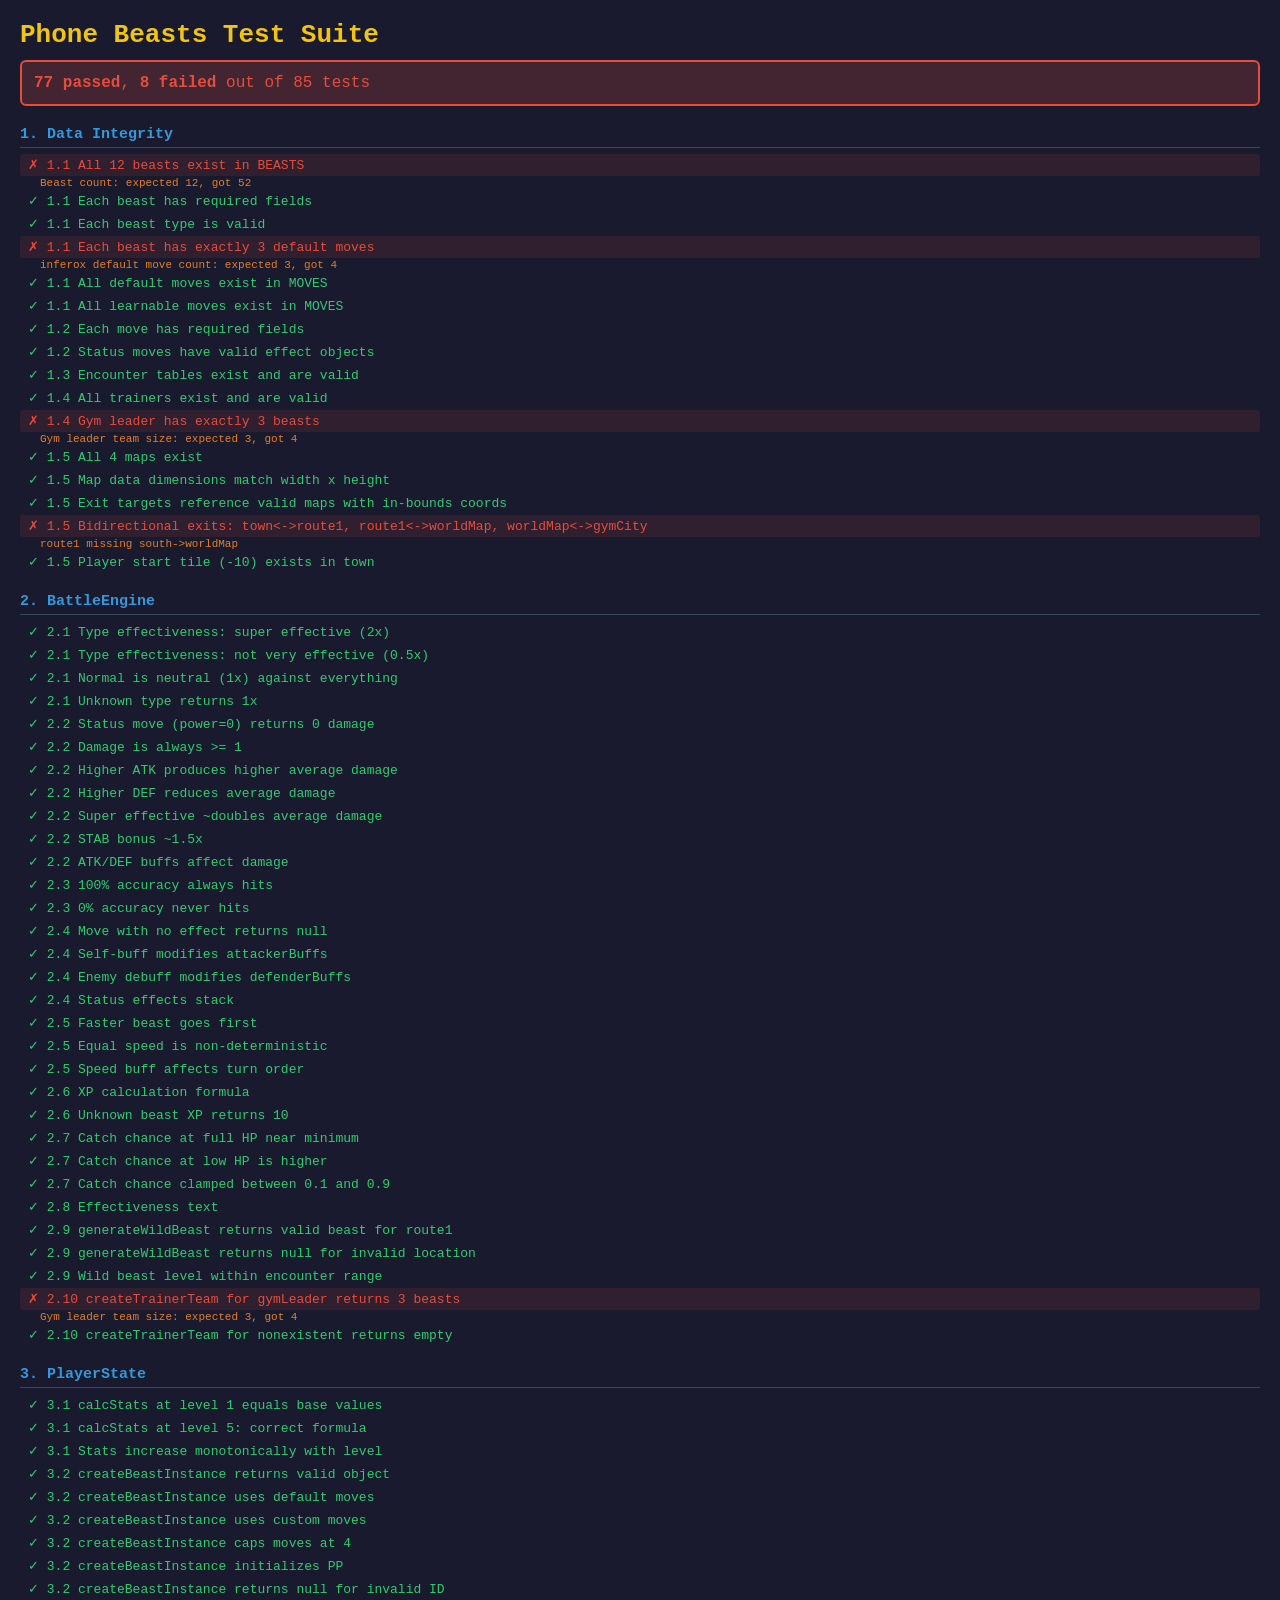
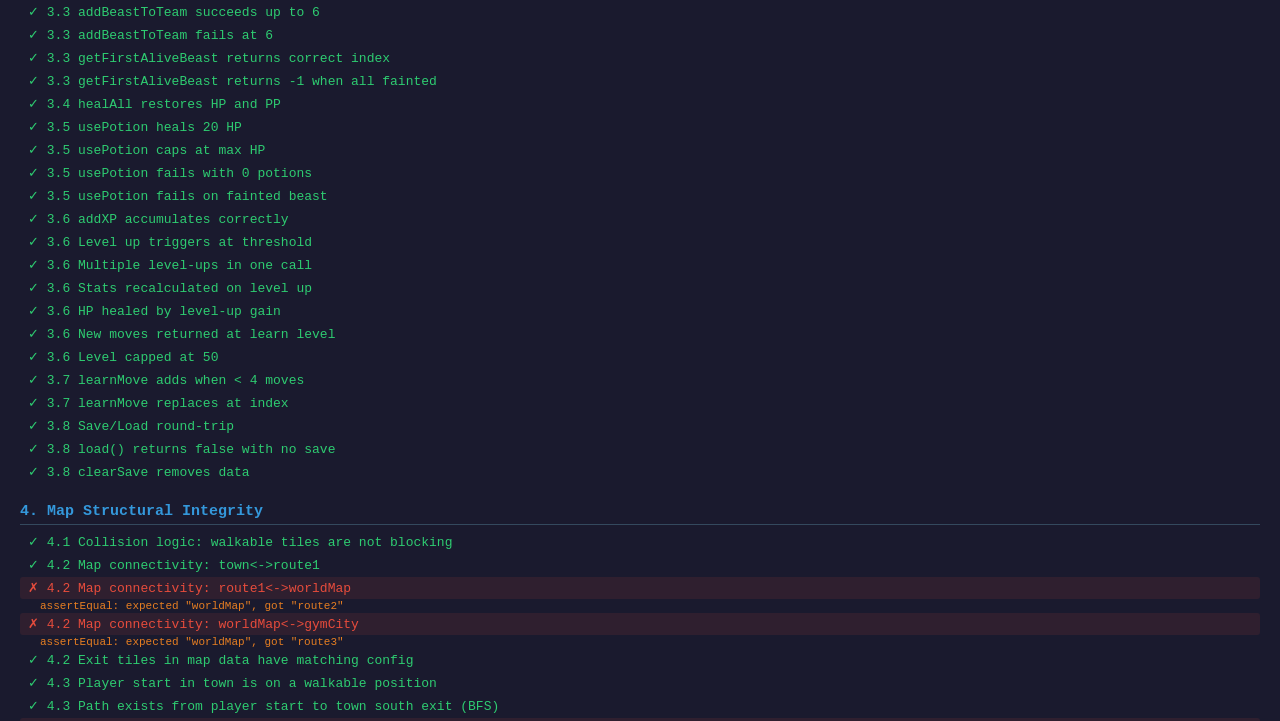
<file: tests.html>
<!DOCTYPE html>
<html lang="en">
<head>
    <meta charset="UTF-8">
    <meta name="viewport" content="width=device-width, initial-scale=1.0">
    <title>Phone Beasts - Test Suite</title>
    <style>
        * { margin: 0; padding: 0; box-sizing: border-box; }
        body { font-family: monospace; background: #1a1a2e; color: #ecf0f1; padding: 20px; font-size: 13px; }
        h1 { color: #f1c40f; margin-bottom: 10px; }
        #summary { font-size: 16px; padding: 12px; margin-bottom: 20px; border-radius: 6px; }
        .suite { margin-bottom: 20px; }
        .suite-header { color: #3498db; font-size: 15px; font-weight: bold; margin-bottom: 6px; border-bottom: 1px solid #34495e; padding-bottom: 4px; }
        .test { padding: 3px 8px; margin: 1px 0; border-radius: 3px; }
        .pass { color: #2ecc71; }
        .fail { color: #e74c3c; background: rgba(231,76,60,0.1); }
        .fail-detail { color: #e67e22; font-size: 11px; margin-left: 20px; }
    </style>
</head>
<body>
    <h1>Phone Beasts Test Suite</h1>
    <div id="summary"></div>
    <div id="results"></div>

    <!-- Load only data + engine (no Phaser needed) -->
    <script src="js/data/moves.js"></script>
    <script src="js/data/beasts.js"></script>
    <script src="js/data/maps.js"></script>
    <script src="js/engine/PlayerState.js"></script>
    <script src="js/engine/BattleEngine.js"></script>

    <script>
    // ============================================================
    // Minimal Test Runner
    // ============================================================
    var _passed = 0, _failed = 0, _results = '';
    var _currentSuite = '';

    function suite(name, fn) {
        _results += '<div class="suite"><div class="suite-header">' + name + '</div>';
        _currentSuite = name;
        fn();
        _results += '</div>';
    }

    function test(name, fn) {
        try {
            fn();
            _passed++;
            _results += '<div class="test pass">\u2713 ' + name + '</div>';
        } catch(e) {
            _failed++;
            _results += '<div class="test fail">\u2717 ' + name + '</div>';
            _results += '<div class="fail-detail">' + e.message + '</div>';
        }
    }

    function assert(condition, msg) {
        if (!condition) throw new Error(msg || 'Assertion failed');
    }

    function assertEqual(actual, expected, msg) {
        if (actual !== expected) {
            throw new Error((msg || 'assertEqual') + ': expected ' + JSON.stringify(expected) + ', got ' + JSON.stringify(actual));
        }
    }

    function assertClose(actual, expected, tolerance, msg) {
        if (Math.abs(actual - expected) > tolerance) {
            throw new Error((msg || 'assertClose') + ': expected ~' + expected + ' (\u00b1' + tolerance + '), got ' + actual);
        }
    }

    // Helper: reset PlayerState to clean defaults
    function resetPlayerState() {
        PlayerState.name = 'Trainer';
        PlayerState.team = [];
        PlayerState.inventory = { potions: 5, traps: 10 };
        PlayerState.position = { map: 'town', x: 3, y: 5 };
        PlayerState.badges = [];
        PlayerState.defeatedTrainers = [];
        PlayerState.hasStarter = false;
    }

    // ============================================================
    // Suite 1: Data Integrity
    // ============================================================
    suite('1. Data Integrity', function() {

        var expectedBeasts = ['emberon','tidalin','thornleaf','sparkit','pebblor','breezlet',
                              'flickerbug','pudlop','vinewhip','dustmole','zappfly','shellbit'];
        var validTypes = ['fire','water','grass','electric','ground','normal'];

        test('1.1 All 12 beasts exist in BEASTS', function() {
            for (var i = 0; i < expectedBeasts.length; i++) {
                assert(BEASTS[expectedBeasts[i]], 'Missing beast: ' + expectedBeasts[i]);
            }
            var count = Object.keys(BEASTS).length;
            assertEqual(count, 12, 'Beast count');
        });

        test('1.1 Each beast has required fields', function() {
            for (var id in BEASTS) {
                var b = BEASTS[id];
                assert(b.id, id + ' missing id');
                assert(b.name, id + ' missing name');
                assert(b.type, id + ' missing type');
                assert(b.baseStats, id + ' missing baseStats');
                assert(b.baseStats.hp > 0, id + ' hp <= 0');
                assert(b.baseStats.atk > 0, id + ' atk <= 0');
                assert(b.baseStats.def > 0, id + ' def <= 0');
                assert(b.baseStats.spd > 0, id + ' spd <= 0');
                assert(b.baseXP > 0, id + ' baseXP <= 0');
                assert(Array.isArray(b.defaultMoves), id + ' defaultMoves not array');
                assert(b.learnableMoves !== undefined, id + ' missing learnableMoves');
                assert(b.colors, id + ' missing colors');
                assert(b.colors.primary, id + ' missing primary color');
                assert(b.colors.secondary, id + ' missing secondary color');
                assert(b.colors.accent, id + ' missing accent color');
            }
        });

        test('1.1 Each beast type is valid', function() {
            for (var id in BEASTS) {
                assert(validTypes.indexOf(BEASTS[id].type) >= 0,
                    id + ' has invalid type: ' + BEASTS[id].type);
            }
        });

        test('1.1 Each beast has exactly 3 default moves', function() {
            for (var id in BEASTS) {
                assertEqual(BEASTS[id].defaultMoves.length, 3,
                    id + ' default move count');
            }
        });

        test('1.1 All default moves exist in MOVES', function() {
            for (var id in BEASTS) {
                var moves = BEASTS[id].defaultMoves;
                for (var i = 0; i < moves.length; i++) {
                    assert(MOVES[moves[i]], id + ' references missing move: ' + moves[i]);
                }
            }
        });

        test('1.1 All learnable moves exist in MOVES', function() {
            for (var id in BEASTS) {
                var lm = BEASTS[id].learnableMoves;
                for (var lvl in lm) {
                    assert(MOVES[lm[lvl]], id + ' learnable move missing: ' + lm[lvl] + ' at L' + lvl);
                }
            }
        });

        test('1.2 Each move has required fields', function() {
            for (var id in MOVES) {
                var m = MOVES[id];
                assert(m.name, id + ' missing name');
                assert(m.type, id + ' missing type');
                assert(m.power >= 0, id + ' power < 0');
                assert(m.accuracy >= 0 && m.accuracy <= 100, id + ' accuracy out of range');
                assert(m.pp > 0, id + ' pp <= 0');
            }
        });

        test('1.2 Status moves have valid effect objects', function() {
            for (var id in MOVES) {
                var m = MOVES[id];
                if (m.power === 0 && m.effect) {
                    assert(m.effect.stat, id + ' effect missing stat');
                    assert(m.effect.target === 'self' || m.effect.target === 'enemy',
                        id + ' effect.target invalid: ' + m.effect.target);
                    assert(typeof m.effect.amount === 'number', id + ' effect.amount not number');
                }
            }
        });

        test('1.3 Encounter tables exist and are valid', function() {
            assert(ENCOUNTERS.route1 && ENCOUNTERS.route1.length > 0, 'route1 encounters missing');
            assert(ENCOUNTERS.worldMap && ENCOUNTERS.worldMap.length > 0, 'worldMap encounters missing');

            var allEnc = ENCOUNTERS.route1.concat(ENCOUNTERS.worldMap);
            for (var i = 0; i < allEnc.length; i++) {
                var e = allEnc[i];
                assert(BEASTS[e.id], 'Encounter references missing beast: ' + e.id);
                assert(e.weight > 0, 'Encounter weight <= 0 for ' + e.id);
                assert(e.minLevel <= e.maxLevel, 'minLevel > maxLevel for ' + e.id);
            }
        });

        test('1.4 All trainers exist and are valid', function() {
            var trainerKeys = ['route1_trainer1', 'route1_trainer2', 'gymLeader'];
            for (var i = 0; i < trainerKeys.length; i++) {
                var key = trainerKeys[i];
                var t = TRAINERS[key];
                assert(t, 'Missing trainer: ' + key);
                assert(t.name, key + ' missing name');
                assert(Array.isArray(t.dialog) && t.dialog.length > 0, key + ' missing dialog');
                assert(Array.isArray(t.defeatDialog) && t.defeatDialog.length > 0, key + ' missing defeatDialog');
                assert(Array.isArray(t.team) && t.team.length > 0, key + ' missing team');

                for (var j = 0; j < t.team.length; j++) {
                    var tm = t.team[j];
                    assert(BEASTS[tm.id], key + ' team member references missing beast: ' + tm.id);
                    for (var k = 0; k < tm.moves.length; k++) {
                        assert(MOVES[tm.moves[k]], key + ' team member move missing: ' + tm.moves[k]);
                    }
                }
            }
        });

        test('1.4 Gym leader has exactly 3 beasts', function() {
            assertEqual(TRAINERS.gymLeader.team.length, 3, 'Gym leader team size');
        });

        test('1.5 All 4 maps exist', function() {
            assert(MAPS.town, 'Missing town map');
            assert(MAPS.route1, 'Missing route1 map');
            assert(MAPS.worldMap, 'Missing worldMap map');
            assert(MAPS.gymCity, 'Missing gymCity map');
        });

        test('1.5 Map data dimensions match width x height', function() {
            for (var key in MAPS) {
                var m = MAPS[key];
                assertEqual(m.data.length, m.height, key + ' height mismatch');
                for (var y = 0; y < m.data.length; y++) {
                    assertEqual(m.data[y].length, m.width, key + ' row ' + y + ' width mismatch');
                }
            }
        });

        test('1.5 Exit targets reference valid maps with in-bounds coords', function() {
            for (var key in MAPS) {
                var exits = MAPS[key].exits;
                for (var dir in exits) {
                    var exit = exits[dir];
                    assert(MAPS[exit.targetMap], key + ' exit ' + dir + ' targets missing map: ' + exit.targetMap);
                    var target = MAPS[exit.targetMap];
                    assert(exit.targetX >= 0 && exit.targetX < target.width,
                        key + ' exit ' + dir + ' targetX out of bounds');
                    assert(exit.targetY >= 0 && exit.targetY < target.height,
                        key + ' exit ' + dir + ' targetY out of bounds');
                }
            }
        });

        test('1.5 Bidirectional exits: town<->route1, route1<->worldMap, worldMap<->gymCity', function() {
            // town south -> route1, route1 north -> town
            assert(MAPS.town.exits.south && MAPS.town.exits.south.targetMap === 'route1', 'town missing south->route1');
            assert(MAPS.route1.exits.north && MAPS.route1.exits.north.targetMap === 'town', 'route1 missing north->town');
            // route1 south -> worldMap, worldMap north -> route1
            assert(MAPS.route1.exits.south && MAPS.route1.exits.south.targetMap === 'worldMap', 'route1 missing south->worldMap');
            assert(MAPS.worldMap.exits.north && MAPS.worldMap.exits.north.targetMap === 'route1', 'worldMap missing north->route1');
            // worldMap east -> gymCity, gymCity west -> worldMap
            assert(MAPS.worldMap.exits.east && MAPS.worldMap.exits.east.targetMap === 'gymCity', 'worldMap missing east->gymCity');
            assert(MAPS.gymCity.exits.west && MAPS.gymCity.exits.west.targetMap === 'worldMap', 'gymCity missing west->worldMap');
        });

        test('1.5 Player start tile (-10) exists in town', function() {
            var found = false;
            for (var y = 0; y < MAPS.town.data.length; y++) {
                for (var x = 0; x < MAPS.town.data[y].length; x++) {
                    if (MAPS.town.data[y][x] === -10) found = true;
                }
            }
            assert(found, 'Player start tile -10 not found in town');
        });
    });

    // ============================================================
    // Suite 2: BattleEngine
    // ============================================================
    suite('2. BattleEngine', function() {

        test('2.1 Type effectiveness: super effective (2x)', function() {
            assertEqual(BattleEngine.getTypeMultiplier('fire', 'grass'), 2, 'fire>grass');
            assertEqual(BattleEngine.getTypeMultiplier('water', 'fire'), 2, 'water>fire');
            assertEqual(BattleEngine.getTypeMultiplier('grass', 'water'), 2, 'grass>water');
            assertEqual(BattleEngine.getTypeMultiplier('electric', 'water'), 2, 'electric>water');
            assertEqual(BattleEngine.getTypeMultiplier('ground', 'electric'), 2, 'ground>electric');
        });

        test('2.1 Type effectiveness: not very effective (0.5x)', function() {
            assertEqual(BattleEngine.getTypeMultiplier('fire', 'water'), 0.5, 'fire vs water');
            assertEqual(BattleEngine.getTypeMultiplier('water', 'grass'), 0.5, 'water vs grass');
            assertEqual(BattleEngine.getTypeMultiplier('grass', 'fire'), 0.5, 'grass vs fire');
            assertEqual(BattleEngine.getTypeMultiplier('electric', 'ground'), 0.5, 'electric vs ground');
        });

        test('2.1 Normal is neutral (1x) against everything', function() {
            var types = ['fire','water','grass','electric','ground','normal'];
            for (var i = 0; i < types.length; i++) {
                assertEqual(BattleEngine.getTypeMultiplier('normal', types[i]), 1, 'normal vs ' + types[i]);
            }
        });

        test('2.1 Unknown type returns 1x', function() {
            assertEqual(BattleEngine.getTypeMultiplier('fairy', 'fire'), 1);
        });

        test('2.2 Status move (power=0) returns 0 damage', function() {
            var attacker = { level: 10, stats: { atk: 50, spd: 30 }, type: 'normal' };
            var defender = { stats: { def: 40, spd: 30 }, type: 'normal' };
            assertEqual(BattleEngine.calcDamage(attacker, MOVES.growl, defender, {}, {}), 0);
        });

        test('2.2 Damage is always >= 1', function() {
            var attacker = { level: 1, stats: { atk: 1, spd: 10 }, type: 'normal' };
            var defender = { stats: { def: 999, spd: 10 }, type: 'normal' };
            for (var i = 0; i < 20; i++) {
                var dmg = BattleEngine.calcDamage(attacker, MOVES.tackle, defender, {}, {});
                assert(dmg >= 1, 'Damage was ' + dmg);
            }
        });

        test('2.2 Higher ATK produces higher average damage', function() {
            var weak = { level: 10, stats: { atk: 30, spd: 30 }, type: 'normal' };
            var strong = { level: 10, stats: { atk: 80, spd: 30 }, type: 'normal' };
            var defender = { stats: { def: 40, spd: 30 }, type: 'normal' };
            var sumWeak = 0, sumStrong = 0, n = 200;
            for (var i = 0; i < n; i++) {
                sumWeak += BattleEngine.calcDamage(weak, MOVES.tackle, defender, {}, {});
                sumStrong += BattleEngine.calcDamage(strong, MOVES.tackle, defender, {}, {});
            }
            assert(sumStrong / n > sumWeak / n, 'Strong ATK avg (' + (sumStrong/n).toFixed(1) + ') should > weak (' + (sumWeak/n).toFixed(1) + ')');
        });

        test('2.2 Higher DEF reduces average damage', function() {
            var attacker = { level: 10, stats: { atk: 50, spd: 30 }, type: 'normal' };
            var weakDef = { stats: { def: 20, spd: 30 }, type: 'normal' };
            var strongDef = { stats: { def: 80, spd: 30 }, type: 'normal' };
            var sumWeak = 0, sumStrong = 0, n = 200;
            for (var i = 0; i < n; i++) {
                sumWeak += BattleEngine.calcDamage(attacker, MOVES.tackle, weakDef, {}, {});
                sumStrong += BattleEngine.calcDamage(attacker, MOVES.tackle, strongDef, {}, {});
            }
            assert(sumWeak / n > sumStrong / n, 'Weak DEF takes more damage');
        });

        test('2.2 Super effective ~doubles average damage', function() {
            var attacker = { level: 10, stats: { atk: 50, spd: 30 }, type: 'normal' };
            var neutralDef = { stats: { def: 40, spd: 30 }, type: 'normal' };
            var weakDef = { stats: { def: 40, spd: 30 }, type: 'grass' };
            var sumN = 0, sumSE = 0, n = 300;
            for (var i = 0; i < n; i++) {
                sumN += BattleEngine.calcDamage(attacker, MOVES.ember, neutralDef, {}, {});
                sumSE += BattleEngine.calcDamage(attacker, MOVES.ember, weakDef, {}, {});
            }
            var ratio = (sumSE / n) / (sumN / n);
            assertClose(ratio, 2.0, 0.3, 'SE/Neutral ratio');
        });

        test('2.2 STAB bonus ~1.5x', function() {
            var fireUser = { level: 10, stats: { atk: 50, spd: 30 }, type: 'fire' };
            var normalUser = { level: 10, stats: { atk: 50, spd: 30 }, type: 'normal' };
            var defender = { stats: { def: 40, spd: 30 }, type: 'ground' };
            var sumStab = 0, sumNoStab = 0, n = 300;
            for (var i = 0; i < n; i++) {
                sumStab += BattleEngine.calcDamage(fireUser, MOVES.ember, defender, {}, {});
                sumNoStab += BattleEngine.calcDamage(normalUser, MOVES.ember, defender, {}, {});
            }
            var ratio = (sumStab / n) / (sumNoStab / n);
            assertClose(ratio, 1.5, 0.25, 'STAB ratio');
        });

        test('2.2 ATK/DEF buffs affect damage', function() {
            var attacker = { level: 10, stats: { atk: 50, spd: 30 }, type: 'normal' };
            var defender = { stats: { def: 40, spd: 30 }, type: 'normal' };
            var sumBase = 0, sumBuffed = 0, n = 200;
            for (var i = 0; i < n; i++) {
                sumBase += BattleEngine.calcDamage(attacker, MOVES.tackle, defender, {}, {});
                sumBuffed += BattleEngine.calcDamage(attacker, MOVES.tackle, defender, { atk: 0.4 }, {});
            }
            assert(sumBuffed / n > sumBase / n, 'ATK buff should increase damage');
        });

        test('2.3 100% accuracy always hits', function() {
            var move = { accuracy: 100 };
            for (var i = 0; i < 50; i++) {
                assert(BattleEngine.checkAccuracy(move, {}, {}), 'Missed with 100 accuracy');
            }
        });

        test('2.3 0% accuracy never hits', function() {
            var move = { accuracy: 0 };
            for (var i = 0; i < 50; i++) {
                assert(!BattleEngine.checkAccuracy(move, {}, {}), 'Hit with 0 accuracy');
            }
        });

        test('2.4 Move with no effect returns null', function() {
            var result = BattleEngine.applyStatusEffect(MOVES.tackle, {}, {}, {}, {});
            assertEqual(result, null);
        });

        test('2.4 Self-buff modifies attackerBuffs', function() {
            var atkBuffs = {};
            var result = BattleEngine.applyStatusEffect(MOVES.shellGuard, {}, {}, atkBuffs, {});
            assertEqual(result.target, 'self');
            assertEqual(result.stat, 'def');
            assertClose(atkBuffs.def, 0.2, 0.001, 'def buff');
        });

        test('2.4 Enemy debuff modifies defenderBuffs', function() {
            var defBuffs = {};
            var result = BattleEngine.applyStatusEffect(MOVES.growl, {}, {}, {}, defBuffs);
            assertEqual(result.target, 'enemy');
            assertEqual(result.stat, 'atk');
            assertClose(defBuffs.atk, -0.1, 0.001, 'atk debuff');
        });

        test('2.4 Status effects stack', function() {
            var atkBuffs = {};
            BattleEngine.applyStatusEffect(MOVES.shellGuard, {}, {}, atkBuffs, {});
            BattleEngine.applyStatusEffect(MOVES.shellGuard, {}, {}, atkBuffs, {});
            assertClose(atkBuffs.def, 0.4, 0.001, 'stacked def buff');
        });

        test('2.5 Faster beast goes first', function() {
            var fast = { stats: { spd: 60 } };
            var slow = { stats: { spd: 30 } };
            for (var i = 0; i < 20; i++) {
                assertEqual(BattleEngine.determineTurnOrder(fast, slow, {}, {}), 1, 'Fast should go first');
            }
        });

        test('2.5 Equal speed is non-deterministic', function() {
            var a = { stats: { spd: 50 } };
            var b = { stats: { spd: 50 } };
            var saw1 = false, saw2 = false;
            for (var i = 0; i < 100; i++) {
                var r = BattleEngine.determineTurnOrder(a, b, {}, {});
                if (r === 1) saw1 = true;
                if (r === 2) saw2 = true;
            }
            assert(saw1 && saw2, 'Equal speed should produce both outcomes');
        });

        test('2.5 Speed buff affects turn order', function() {
            var a = { stats: { spd: 40 } };
            var b = { stats: { spd: 50 } };
            // Without buff: b goes first
            assertEqual(BattleEngine.determineTurnOrder(a, b, {}, {}), 2);
            // With buff: a goes first (40 * 1.5 = 60 > 50)
            assertEqual(BattleEngine.determineTurnOrder(a, b, { spd: 0.5 }, {}), 1);
        });

        test('2.6 XP calculation formula', function() {
            var beast = { id: 'emberon', level: 10 };
            // baseXP=64, level=10 -> floor(64*10/5) = 128
            assertEqual(BattleEngine.calcXPGain(beast), 128);
        });

        test('2.6 Unknown beast XP returns 10', function() {
            assertEqual(BattleEngine.calcXPGain({ id: 'nonexistent', level: 5 }), 10);
        });

        test('2.7 Catch chance at full HP near minimum', function() {
            var beast = PlayerState.createBeastInstance('sparkit', 5);
            var chance = BattleEngine.calcCatchChance(beast);
            // Full HP: (1-1)*0.5+0.1 = 0.1
            assertClose(chance, 0.1, 0.02, 'Full HP catch chance');
        });

        test('2.7 Catch chance at low HP is higher', function() {
            var beast = PlayerState.createBeastInstance('sparkit', 5);
            beast.currentHP = 1;
            var chance = BattleEngine.calcCatchChance(beast);
            assert(chance > 0.4, 'Low HP catch chance should be > 0.4, got ' + chance);
        });

        test('2.7 Catch chance clamped between 0.1 and 0.9', function() {
            var beast = PlayerState.createBeastInstance('sparkit', 5);
            var chFull = BattleEngine.calcCatchChance(beast);
            beast.currentHP = 0;
            var chZero = BattleEngine.calcCatchChance(beast);
            assert(chFull >= 0.1 && chFull <= 0.9, 'Full HP chance out of range');
            assert(chZero >= 0.1 && chZero <= 0.9, 'Zero HP chance out of range');
        });

        test('2.8 Effectiveness text', function() {
            assert(BattleEngine.getEffectivenessText(2).indexOf('super effective') >= 0);
            assert(BattleEngine.getEffectivenessText(0.5).indexOf('not very effective') >= 0);
            assertEqual(BattleEngine.getEffectivenessText(1), '');
        });

        test('2.9 generateWildBeast returns valid beast for route1', function() {
            var beast = BattleEngine.generateWildBeast('route1');
            assert(beast, 'Should return a beast');
            assert(beast.id, 'Should have id');
            assert(beast.stats, 'Should have stats');
            assert(beast.currentHP > 0, 'Should have HP');
            assert(beast.moves.length > 0, 'Should have moves');
        });

        test('2.9 generateWildBeast returns null for invalid location', function() {
            assertEqual(BattleEngine.generateWildBeast('nonexistent'), null);
        });

        test('2.9 Wild beast level within encounter range', function() {
            for (var i = 0; i < 50; i++) {
                var beast = BattleEngine.generateWildBeast('route1');
                // Route 1 levels: 2-6
                assert(beast.level >= 2 && beast.level <= 6,
                    'Level ' + beast.level + ' out of route1 range (2-6)');
            }
        });

        test('2.10 createTrainerTeam for gymLeader returns 3 beasts', function() {
            var team = BattleEngine.createTrainerTeam('gymLeader');
            assertEqual(team.length, 3, 'Gym leader team size');
            assertEqual(team[0].id, 'pudlop');
            assertEqual(team[0].level, 12);
            assertEqual(team[1].id, 'shellbit');
            assertEqual(team[1].level, 13);
            assertEqual(team[2].id, 'tidalin');
            assertEqual(team[2].level, 15);
        });

        test('2.10 createTrainerTeam for nonexistent returns empty', function() {
            var team = BattleEngine.createTrainerTeam('nonexistent');
            assertEqual(team.length, 0);
        });
    });

    // ============================================================
    // Suite 3: PlayerState
    // ============================================================
    suite('3. PlayerState', function() {

        test('3.1 calcStats at level 1 equals base values', function() {
            var base = { hp: 45, atk: 52, def: 38, spd: 45 };
            var stats = PlayerState.calcStats(base, 1);
            // level 1: floor(base * (1 + 0*0.08)) + 1 for HP
            assertEqual(stats.hp, 45 + 1, 'HP at L1'); // base + level
            assertEqual(stats.atk, 52, 'ATK at L1');
            assertEqual(stats.def, 38, 'DEF at L1');
            assertEqual(stats.spd, 45, 'SPD at L1');
        });

        test('3.1 calcStats at level 5: correct formula', function() {
            var base = { hp: 45, atk: 52, def: 38, spd: 45 };
            var stats = PlayerState.calcStats(base, 5);
            // floor(45 * (1 + 4*0.08)) + 5 = floor(45 * 1.32) + 5 = 59 + 5 = 64
            assertEqual(stats.hp, Math.floor(45 * 1.32) + 5, 'HP at L5');
            assertEqual(stats.atk, Math.floor(52 * 1.32), 'ATK at L5');
        });

        test('3.1 Stats increase monotonically with level', function() {
            var base = { hp: 45, atk: 52, def: 38, spd: 45 };
            var prev = PlayerState.calcStats(base, 1);
            for (var lvl = 2; lvl <= 50; lvl++) {
                var cur = PlayerState.calcStats(base, lvl);
                assert(cur.hp >= prev.hp, 'HP decreased at L' + lvl);
                assert(cur.atk >= prev.atk, 'ATK decreased at L' + lvl);
                assert(cur.def >= prev.def, 'DEF decreased at L' + lvl);
                assert(cur.spd >= prev.spd, 'SPD decreased at L' + lvl);
                prev = cur;
            }
        });

        test('3.2 createBeastInstance returns valid object', function() {
            var beast = PlayerState.createBeastInstance('emberon', 5);
            assert(beast, 'Should return beast');
            assertEqual(beast.id, 'emberon');
            assertEqual(beast.name, 'Emberon');
            assertEqual(beast.type, 'fire');
            assertEqual(beast.level, 5);
            assertEqual(beast.xp, 0);
            assert(beast.stats.hp > 0, 'HP > 0');
            assertEqual(beast.currentHP, beast.stats.hp, 'currentHP = maxHP');
        });

        test('3.2 createBeastInstance uses default moves', function() {
            var beast = PlayerState.createBeastInstance('emberon', 5);
            assertEqual(beast.moves.length, 3);
            assertEqual(beast.moves[0], 'tackle');
            assertEqual(beast.moves[1], 'ember');
            assertEqual(beast.moves[2], 'growl');
        });

        test('3.2 createBeastInstance uses custom moves', function() {
            var beast = PlayerState.createBeastInstance('emberon', 5, ['flameClaw', 'inferno']);
            assertEqual(beast.moves.length, 2);
            assertEqual(beast.moves[0], 'flameClaw');
            assertEqual(beast.moves[1], 'inferno');
        });

        test('3.2 createBeastInstance caps moves at 4', function() {
            var beast = PlayerState.createBeastInstance('emberon', 5, ['tackle','ember','growl','flameClaw','inferno']);
            assertEqual(beast.moves.length, 4);
        });

        test('3.2 createBeastInstance initializes PP', function() {
            var beast = PlayerState.createBeastInstance('emberon', 5);
            assertEqual(beast.pp.tackle, 35);
            assertEqual(beast.pp.ember, 25);
            assertEqual(beast.pp.growl, 40);
        });

        test('3.2 createBeastInstance returns null for invalid ID', function() {
            assertEqual(PlayerState.createBeastInstance('fakebeast', 5), null);
        });

        test('3.3 addBeastToTeam succeeds up to 6', function() {
            resetPlayerState();
            for (var i = 0; i < 6; i++) {
                var beast = PlayerState.createBeastInstance('emberon', 5);
                assertEqual(PlayerState.addBeastToTeam(beast), true, 'Add beast ' + (i+1));
            }
            assertEqual(PlayerState.team.length, 6);
        });

        test('3.3 addBeastToTeam fails at 6', function() {
            resetPlayerState();
            for (var i = 0; i < 6; i++) {
                PlayerState.addBeastToTeam(PlayerState.createBeastInstance('emberon', 5));
            }
            var result = PlayerState.addBeastToTeam(PlayerState.createBeastInstance('emberon', 5));
            assertEqual(result, false, 'Should fail at 6');
            assertEqual(PlayerState.team.length, 6, 'Team stays at 6');
        });

        test('3.3 getFirstAliveBeast returns correct index', function() {
            resetPlayerState();
            var b1 = PlayerState.createBeastInstance('emberon', 5);
            var b2 = PlayerState.createBeastInstance('tidalin', 5);
            b1.currentHP = 0;
            PlayerState.addBeastToTeam(b1);
            PlayerState.addBeastToTeam(b2);
            assertEqual(PlayerState.getFirstAliveBeast(), 1, 'Should return index 1');
        });

        test('3.3 getFirstAliveBeast returns -1 when all fainted', function() {
            resetPlayerState();
            var b1 = PlayerState.createBeastInstance('emberon', 5);
            b1.currentHP = 0;
            PlayerState.addBeastToTeam(b1);
            assertEqual(PlayerState.getFirstAliveBeast(), -1);
        });

        test('3.4 healAll restores HP and PP', function() {
            resetPlayerState();
            var beast = PlayerState.createBeastInstance('emberon', 5);
            beast.currentHP = 1;
            beast.pp.tackle = 0;
            beast.pp.ember = 0;
            PlayerState.addBeastToTeam(beast);

            PlayerState.healAll();

            assertEqual(PlayerState.team[0].currentHP, PlayerState.team[0].stats.hp);
            assertEqual(PlayerState.team[0].pp.tackle, 35);
            assertEqual(PlayerState.team[0].pp.ember, 25);
        });

        test('3.5 usePotion heals 20 HP', function() {
            resetPlayerState();
            var beast = PlayerState.createBeastInstance('emberon', 5);
            var maxHP = beast.stats.hp;
            beast.currentHP = maxHP - 30;
            PlayerState.addBeastToTeam(beast);

            var result = PlayerState.usePotion(0);
            assertEqual(result, true);
            assertEqual(PlayerState.team[0].currentHP, maxHP - 10);
            assertEqual(PlayerState.inventory.potions, 4);
        });

        test('3.5 usePotion caps at max HP', function() {
            resetPlayerState();
            var beast = PlayerState.createBeastInstance('emberon', 5);
            var maxHP = beast.stats.hp;
            beast.currentHP = maxHP - 5;
            PlayerState.addBeastToTeam(beast);

            PlayerState.usePotion(0);
            // maxHP calculated as calcStats().hp + level in usePotion
            var expectedMax = PlayerState.calcStats(BEASTS.emberon.baseStats, beast.level).hp + beast.level;
            assert(PlayerState.team[0].currentHP <= expectedMax, 'HP exceeded max');
        });

        test('3.5 usePotion fails with 0 potions', function() {
            resetPlayerState();
            PlayerState.inventory.potions = 0;
            var beast = PlayerState.createBeastInstance('emberon', 5);
            beast.currentHP = 10;
            PlayerState.addBeastToTeam(beast);
            assertEqual(PlayerState.usePotion(0), false);
        });

        test('3.5 usePotion fails on fainted beast', function() {
            resetPlayerState();
            var beast = PlayerState.createBeastInstance('emberon', 5);
            beast.currentHP = 0;
            PlayerState.addBeastToTeam(beast);
            assertEqual(PlayerState.usePotion(0), false);
        });

        test('3.6 addXP accumulates correctly', function() {
            resetPlayerState();
            var beast = PlayerState.createBeastInstance('emberon', 5);
            PlayerState.addBeastToTeam(beast);

            PlayerState.addXP(0, 50);
            assertEqual(PlayerState.team[0].xp, 50);
        });

        test('3.6 Level up triggers at threshold', function() {
            resetPlayerState();
            var beast = PlayerState.createBeastInstance('emberon', 5);
            PlayerState.addBeastToTeam(beast);
            // xpToNext at L5 = 6^3 = 216
            assertEqual(beast.xpToNext, 216);

            var result = PlayerState.addXP(0, 216);
            assertEqual(result.leveledUp, true);
            assertEqual(PlayerState.team[0].level, 6);
        });

        test('3.6 Multiple level-ups in one call', function() {
            resetPlayerState();
            var beast = PlayerState.createBeastInstance('emberon', 5);
            PlayerState.addBeastToTeam(beast);
            // Give massive XP: L5->L6 needs 216, L6->L7 needs 343 = 559 total
            var result = PlayerState.addXP(0, 600);
            assert(PlayerState.team[0].level >= 7, 'Should be at least L7, got L' + PlayerState.team[0].level);
            assertEqual(result.leveledUp, true);
        });

        test('3.6 Stats recalculated on level up', function() {
            resetPlayerState();
            var beast = PlayerState.createBeastInstance('emberon', 5);
            var oldAtk = beast.stats.atk;
            PlayerState.addBeastToTeam(beast);

            PlayerState.addXP(0, 216); // Level to 6
            assert(PlayerState.team[0].stats.atk > oldAtk, 'ATK should increase on level up');
        });

        test('3.6 HP healed by level-up gain', function() {
            resetPlayerState();
            var beast = PlayerState.createBeastInstance('emberon', 5);
            var fullHP = beast.stats.hp;
            beast.currentHP = fullHP - 5; // Take 5 damage
            PlayerState.addBeastToTeam(beast);

            var oldHP = beast.currentHP;
            PlayerState.addXP(0, 216); // Level to 6

            // HP should have gained the difference in max HP
            assert(PlayerState.team[0].currentHP > oldHP, 'HP should increase from level gain');
        });

        test('3.6 New moves returned at learn level', function() {
            resetPlayerState();
            var beast = PlayerState.createBeastInstance('emberon', 9);
            PlayerState.addBeastToTeam(beast);
            // Emberon learns flameClaw at L10
            // L9->L10 needs 10^3 = 1000, but xpToNext = (9+1)^3 = 1000
            var result = PlayerState.addXP(0, 1000);
            assert(result.leveledUp, 'Should level up');
            assert(result.newMoves.length > 0, 'Should have new moves');
            assertEqual(result.newMoves[0].move, 'flameClaw');
        });

        test('3.6 Level capped at 50', function() {
            resetPlayerState();
            var beast = PlayerState.createBeastInstance('emberon', 49);
            PlayerState.addBeastToTeam(beast);
            PlayerState.addXP(0, 999999);
            assertEqual(PlayerState.team[0].level, 50);
        });

        test('3.7 learnMove adds when < 4 moves', function() {
            resetPlayerState();
            var beast = PlayerState.createBeastInstance('emberon', 5);
            PlayerState.addBeastToTeam(beast);
            // Has 3 moves, add a 4th
            PlayerState.learnMove(0, 'flameClaw', -1);
            assertEqual(PlayerState.team[0].moves.length, 4);
            assertEqual(PlayerState.team[0].moves[3], 'flameClaw');
            assertEqual(PlayerState.team[0].pp.flameClaw, 15);
        });

        test('3.7 learnMove replaces at index', function() {
            resetPlayerState();
            var beast = PlayerState.createBeastInstance('emberon', 5, ['tackle', 'ember', 'growl', 'flameClaw']);
            PlayerState.addBeastToTeam(beast);
            PlayerState.learnMove(0, 'inferno', 2); // Replace growl
            assertEqual(PlayerState.team[0].moves[2], 'inferno');
            assertEqual(PlayerState.team[0].pp.inferno, 5);
        });

        test('3.8 Save/Load round-trip', function() {
            resetPlayerState();
            PlayerState.name = 'TestPlayer';
            var beast = PlayerState.createBeastInstance('emberon', 7);
            beast.currentHP = 20;
            PlayerState.addBeastToTeam(beast);
            PlayerState.inventory.potions = 3;
            PlayerState.badges.push('tidepool');
            PlayerState.defeatedTrainers.push('route1_trainer1');
            PlayerState.position = { map: 'route1', x: 5, y: 10 };
            PlayerState.hasStarter = true;

            PlayerState.save();

            // Reset
            resetPlayerState();
            assertEqual(PlayerState.name, 'Trainer'); // Verify reset

            // Load
            var loaded = PlayerState.load();
            assertEqual(loaded, true, 'load() should return true');
            assertEqual(PlayerState.name, 'TestPlayer');
            assertEqual(PlayerState.team.length, 1);
            assertEqual(PlayerState.team[0].id, 'emberon');
            assertEqual(PlayerState.team[0].currentHP, 20);
            assertEqual(PlayerState.inventory.potions, 3);
            assertEqual(PlayerState.badges[0], 'tidepool');
            assertEqual(PlayerState.defeatedTrainers[0], 'route1_trainer1');
            assertEqual(PlayerState.position.map, 'route1');
            assertEqual(PlayerState.hasStarter, true);

            PlayerState.clearSave();
        });

        test('3.8 load() returns false with no save', function() {
            PlayerState.clearSave();
            assertEqual(PlayerState.load(), false);
        });

        test('3.8 clearSave removes data', function() {
            PlayerState.save();
            PlayerState.clearSave();
            assertEqual(PlayerState.load(), false);
        });
    });

    // ============================================================
    // Suite 4: Map Structural Integrity
    // ============================================================
    suite('4. Map Structural Integrity', function() {

        var blockingTiles = [3, 4, 5, 8, 10]; // water, wall, roof, tree, fence
        var blockingNpcs = [-11, -12, -13, -14, -15, -16];
        var walkableTiles = [0, 1, 2, 6, 7, 11]; // grass, path, tallgrass, door, floor, flowers

        test('4.1 Collision logic: walkable tiles are not blocking', function() {
            for (var i = 0; i < walkableTiles.length; i++) {
                assert(blockingTiles.indexOf(walkableTiles[i]) === -1,
                    'Tile ' + walkableTiles[i] + ' appears in both walkable and blocking');
            }
        });

        test('4.2 Map connectivity: town<->route1', function() {
            var townExit = MAPS.town.exits.south;
            var routeExit = MAPS.route1.exits.north;
            assertEqual(townExit.targetMap, 'route1');
            assertEqual(routeExit.targetMap, 'town');
        });

        test('4.2 Map connectivity: route1<->worldMap', function() {
            var routeExit = MAPS.route1.exits.south;
            var worldExit = MAPS.worldMap.exits.north;
            assertEqual(routeExit.targetMap, 'worldMap');
            assertEqual(worldExit.targetMap, 'route1');
        });

        test('4.2 Map connectivity: worldMap<->gymCity', function() {
            var worldExit = MAPS.worldMap.exits.east;
            var gymExit = MAPS.gymCity.exits.west;
            assertEqual(worldExit.targetMap, 'gymCity');
            assertEqual(gymExit.targetMap, 'worldMap');
        });

        test('4.2 Exit tiles in map data have matching config', function() {
            var exitTileToDir = { '-1': 'south', '-2': 'north', '-3': 'east', '-4': 'west' };
            for (var key in MAPS) {
                var m = MAPS[key];
                for (var y = 0; y < m.data.length; y++) {
                    for (var x = 0; x < m.data[y].length; x++) {
                        var tile = m.data[y][x];
                        var dir = exitTileToDir[String(tile)];
                        if (dir) {
                            assert(m.exits && m.exits[dir],
                                key + ' has exit tile ' + tile + ' at (' + x + ',' + y + ') but no exits.' + dir + ' config');
                        }
                    }
                }
            }
        });

        test('4.3 Player start in town is on a walkable position', function() {
            // Player starts at position from PlayerState defaults: x=3, y=5
            // But the map has -10 at player start, which is rendered as grass (walkable)
            var tile = MAPS.town.data[5][3];
            // -10 is player start, which gets rendered as grass
            assert(tile === -10 || walkableTiles.indexOf(tile) >= 0,
                'Player start tile should be walkable, got ' + tile);
        });

        test('4.3 Path exists from player start to town south exit (BFS)', function() {
            var map = MAPS.town;
            var startX = 3, startY = 5; // Player start
            // Find south exit position
            var exitX = -1, exitY = -1;
            for (var y = 0; y < map.data.length; y++) {
                for (var x = 0; x < map.data[y].length; x++) {
                    if (map.data[y][x] === -1) { exitX = x; exitY = y; break; }
                }
                if (exitX >= 0) break;
            }
            assert(exitX >= 0, 'South exit not found');

            // BFS
            var visited = {};
            var queue = [[startX, startY]];
            visited[startX + ',' + startY] = true;
            var found = false;
            var dirs = [[0,1],[0,-1],[1,0],[-1,0]];

            while (queue.length > 0 && !found) {
                var pos = queue.shift();
                if (pos[0] === exitX && pos[1] === exitY) { found = true; break; }

                for (var d = 0; d < dirs.length; d++) {
                    var nx = pos[0] + dirs[d][0];
                    var ny = pos[1] + dirs[d][1];
                    var key = nx + ',' + ny;
                    if (visited[key]) continue;
                    if (ny < 0 || ny >= map.height || nx < 0 || nx >= map.width) continue;

                    var tile = map.data[ny][nx];
                    // Walkable: not blocking tile and not blocking NPC
                    var isBlocking = blockingTiles.indexOf(tile) >= 0;
                    // NPCs block but we can walk around them
                    if (!isBlocking || tile === -1) {
                        visited[key] = true;
                        queue.push([nx, ny]);
                    }
                }
            }

            assert(found, 'No path from player start (' + startX + ',' + startY + ') to south exit (' + exitX + ',' + exitY + ')');
        });

        test('4.3 Each map has at least one exit', function() {
            for (var key in MAPS) {
                var exits = MAPS[key].exits;
                assert(exits && Object.keys(exits).length > 0, key + ' has no exits');
            }
        });
    });

    // ============================================================
    // Render Results
    // ============================================================
    resetPlayerState(); // Clean up after tests
    PlayerState.clearSave();

    var summaryEl = document.getElementById('summary');
    var total = _passed + _failed;
    summaryEl.innerHTML = '<strong>' + _passed + ' passed</strong>, <strong>' + _failed + ' failed</strong> out of ' + total + ' tests';
    summaryEl.style.background = _failed === 0 ? 'rgba(46,204,113,0.2)' : 'rgba(231,76,60,0.2)';
    summaryEl.style.border = '2px solid ' + (_failed === 0 ? '#2ecc71' : '#e74c3c');
    summaryEl.style.color = _failed === 0 ? '#2ecc71' : '#e74c3c';

    document.getElementById('results').innerHTML = _results;

    // Also log to console
    console.log('Phone Beasts Tests: ' + _passed + ' passed, ' + _failed + ' failed');
    </script>
</body>
</html>
</file>
